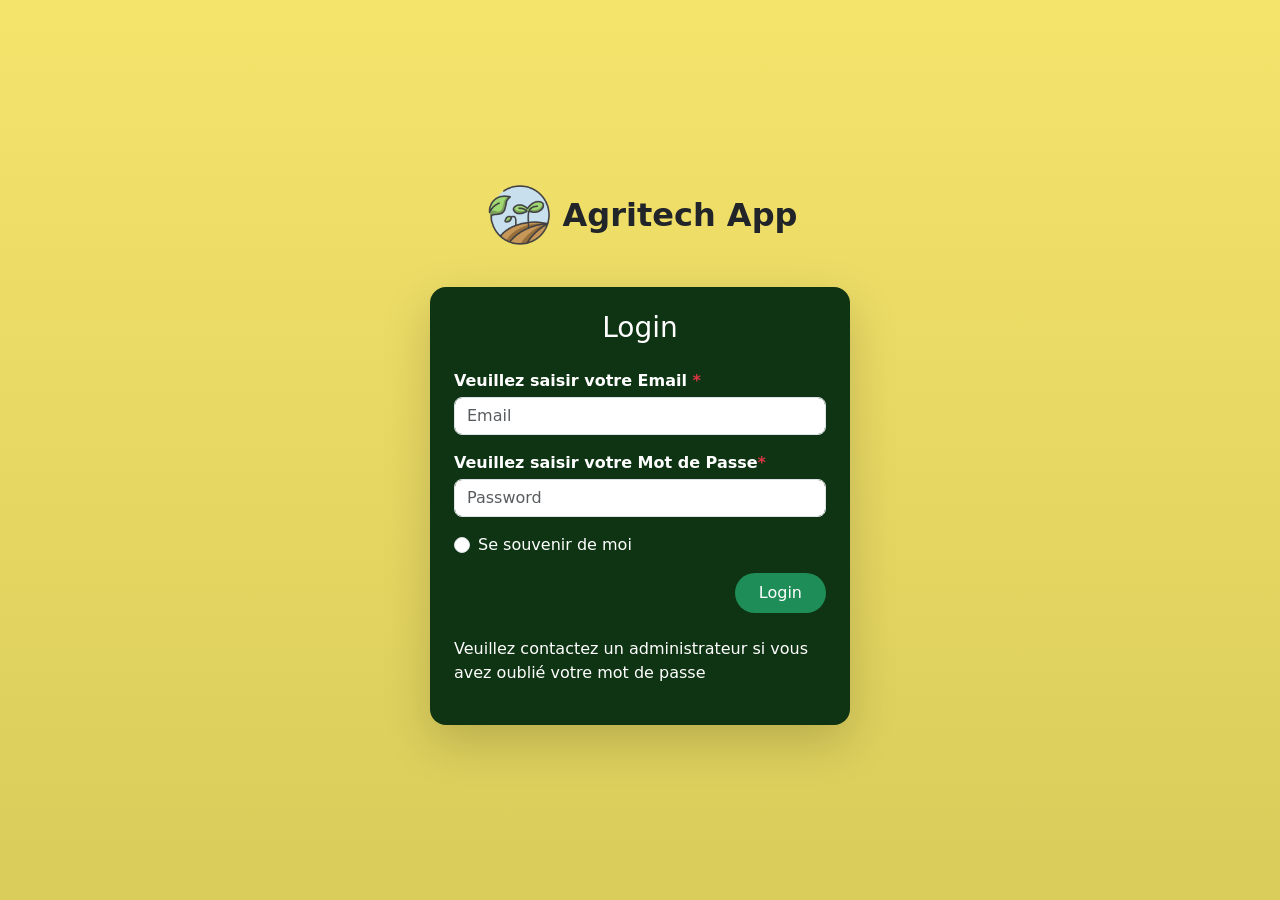
<file: index.html>
<!DOCTYPE html>
<html lang="fr">
<head>
    <meta charset="UTF-8">
    <meta name="viewport" content="width=device-width, initial-scale=1.0">
    <title>Agritech - Login</title>
    <link href="https://cdn.jsdelivr.net/npm/bootstrap@5.3.2/dist/css/bootstrap.min.css" rel="stylesheet">
    <link rel="stylesheet" href="style.css">
</head>
<body>
    <div class="d-flex justify-content-center align-items-center text-center mb-4">
        <img src="./image/favico.png" alt="logo" width="80" class="mb-2">
        <h2 class="fw-semibold">Agritech App</h2>
    </div>

    <div class="login-card p-4 rounded-4 shadow-lg mx-auto">
        <h3 class="text-center text-white mb-4">Login</h3>
        <form action="home.html">
            <label class="text-white fw-bold mb-1">
                Veuillez saisir votre Email <span class="text-danger">*</span>
            </label>
            <input type="email" class="form-control mb-3 rounded-3" placeholder="Email">

            <label class="text-white fw-bold mb-1">
                Veuillez saisir votre Mot de Passe<span class="text-danger">*</span>
            </label>
            <input type="password" class="form-control mb-3 rounded-3" placeholder="Password">

            <div class="form-check mb-3">
                <input class="form-check-input" type="checkbox" id="remember">
                <label class="form-check-label text-white" for="remember">
                    Se souvenir de moi
                </label>
            </div>

            <div class="text-end">
                <a href="index.html"><button type="submit" class="btn login-btn px-4 py-2 rounded-pill text-white">
                    Login <i class="bi bi-arrow-up-right"></i>
                </button></a>
            </div>
            <p class="text-white mt-4">
                    Veuillez contactez un administrateur si vous avez oublié votre mot de passe
               </p>
        </form>
    </div>
    
</body>
</file>
<file: style.css>
body {
    min-height: 100vh;
    background: linear-gradient(to bottom, #f5e46c, #d9cc5a);
    display: flex;
    flex-direction: column;
    justify-content: center;
    padding: 40px 0;
}

.login-card {
    background: #0f3413;  
    width: 420px;
}

.login-btn {
    background: #1e8d58;
    border: none;
}
.login-btn:hover {
    background: #176c45;
}
.form-check .form-check-input{
    border-radius: 10px;
    overflow: hidden;
}
@media (max-width:425px) {
    .login-card {  
    width: 300px;
    }
    
}
</file>
